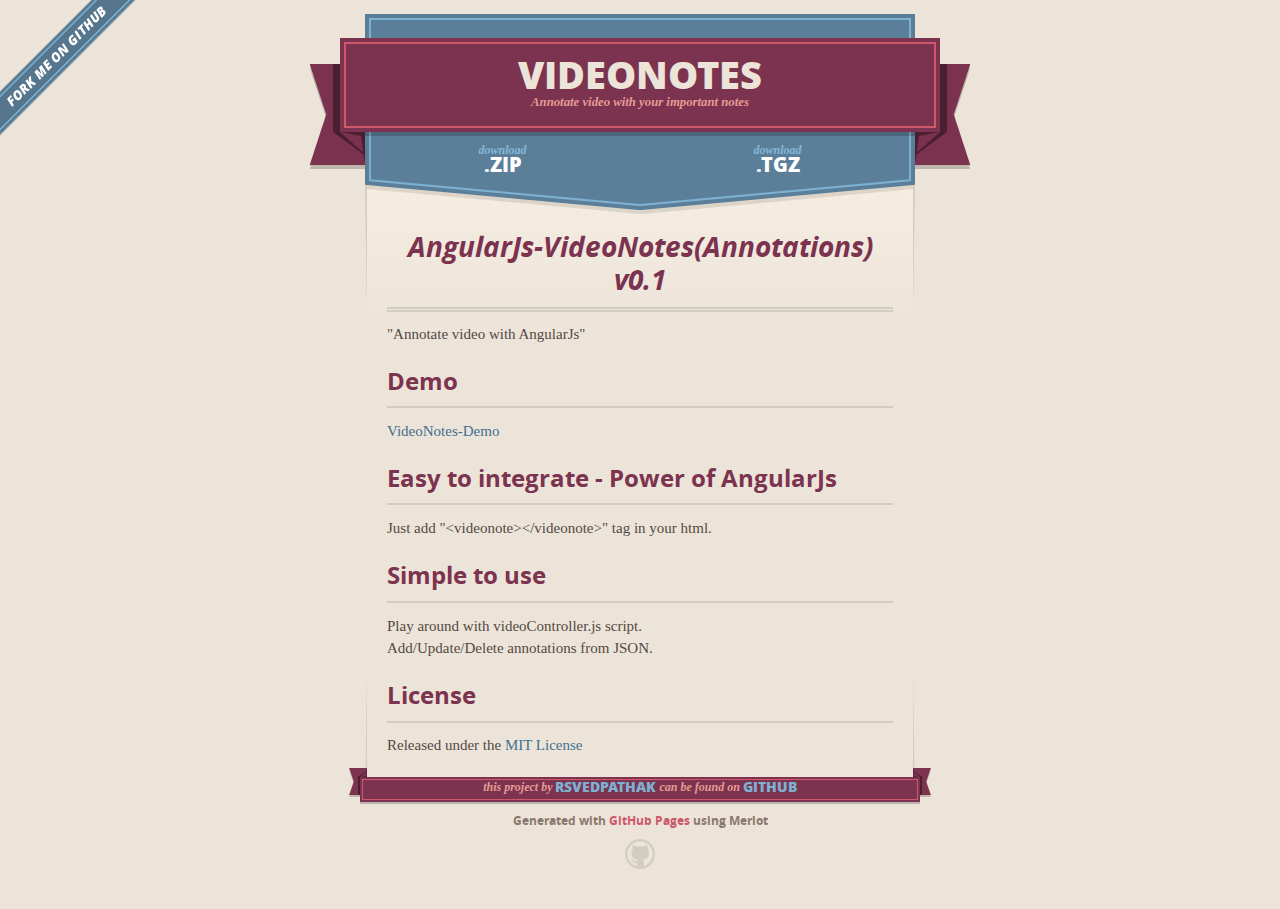
<file: index.html>
<!DOCTYPE html>
<html>
  <head>
    <meta charset='utf-8'>
    <meta http-equiv="X-UA-Compatible" content="chrome=1">
    <meta name="viewport" content="width=640">

    <link rel="stylesheet" href="stylesheets/core.css" media="screen">
    <link rel="stylesheet" href="stylesheets/mobile.css" media="handheld, only screen and (max-device-width:640px)">
    <link rel="stylesheet" href="stylesheets/github-light.css">

    <script type="text/javascript" src="javascripts/modernizr.js"></script>
    <script type="text/javascript" src="https://ajax.googleapis.com/ajax/libs/jquery/1.7.1/jquery.min.js"></script>
    <script type="text/javascript" src="javascripts/headsmart.min.js"></script>
    <script type="text/javascript">
      $(document).ready(function () {
        $('#main_content').headsmart()
      })
    </script>
    <title>VideoNotes by rsvedpathak</title>
  </head>

  <body>
    <a id="forkme_banner" href="https://github.com/rsvedpathak/VideoNotes">View on GitHub</a>
    <div class="shell">

      <header>
        <span class="ribbon-outer">
          <span class="ribbon-inner">
            <h1>VideoNotes</h1>
            <h2>Annotate video with your important notes</h2>
          </span>
          <span class="left-tail"></span>
          <span class="right-tail"></span>
        </span>
      </header>

      <section id="downloads">
        <span class="inner">
          <a href="https://github.com/rsvedpathak/VideoNotes/zipball/master" class="zip"><em>download</em> .ZIP</a><a href="https://github.com/rsvedpathak/VideoNotes/tarball/master" class="tgz"><em>download</em> .TGZ</a>
        </span>
      </section>


      <span class="banner-fix"></span>


      <section id="main_content">
        <h1>
<a id="angularjs-videonotesannotations-v01" class="anchor" href="#angularjs-videonotesannotations-v01" aria-hidden="true"><span class="octicon octicon-link"></span></a>AngularJs-VideoNotes(Annotations) v0.1</h1>

<p><i>"Annotate video with AngularJs"</i></p>

<h2>
<a id="demo" class="anchor" href="#demo" aria-hidden="true"><span class="octicon octicon-link"></span></a>Demo</h2>

<p><a href="https://htmlpreview.github.io/?https://github.com/rsvedpathak/VideoNotes/blob/master/index.html">VideoNotes-Demo</a></p>

<h2>
<a id="easy-to-integrate---power-of-angularjs" class="anchor" href="#easy-to-integrate---power-of-angularjs" aria-hidden="true"><span class="octicon octicon-link"></span></a>Easy to integrate - Power of AngularJs</h2>

<p>Just add <i>"&lt;videonote&gt;&lt;/videonote&gt;"</i> tag in your html.</p>

<h2>
<a id="simple-to-use" class="anchor" href="#simple-to-use" aria-hidden="true"><span class="octicon octicon-link"></span></a>Simple to use</h2>

<p><i>
Play around with videoController.js script.<br>
Add/Update/Delete annotations from JSON.
</i></p>

<h2>
<a id="license" class="anchor" href="#license" aria-hidden="true"><span class="octicon octicon-link"></span></a>License</h2>

<p>Released under the <a href="http://opensource.org/licenses/MIT">MIT License</a></p>
      </section>

      <footer>
        <span class="ribbon-outer">
          <span class="ribbon-inner">
            <p>this project by <a href="https://github.com/rsvedpathak">rsvedpathak</a> can be found on <a href="https://github.com/rsvedpathak/VideoNotes">GitHub</a></p>
          </span>
          <span class="left-tail"></span>
          <span class="right-tail"></span>
        </span>
        <p>Generated with <a href="https://pages.github.com">GitHub Pages</a> using Merlot</p>
        <span class="octocat"></span>
      </footer>

    </div>

    
  </body>
</html>
</file>
<file: stylesheets/core.css>
@import url("screen.css");
@import url("non-screen.css") handheld;
@import url("non-screen.css") only screen and (max-device-width:640px);
</file>
<file: stylesheets/mobile.css>
/* Generated by Font Squirrel (http://www.fontsquirrel.com) on February 9, 2012 */


@font-face {
  font-family: 'Open Sans';
  src: url('../fonts/opensans-regular-webfont.eot');
  src: url('../fonts/opensans-regular-webfont.eot?#iefix') format('embedded-opentype'),
       url('../fonts/opensans-regular-webfont.woff') format('woff'),
       url('../fonts/opensans-regular-webfont.ttf') format('truetype'),
       url('../fonts/opensans-regular-webfont.svg#OpenSansRegular') format('svg');
  font-weight: normal;
  font-style: normal;
}

@font-face {
  font-family: 'Open Sans';
  src: url('../fonts/opensans-italic-webfont.eot');
  src: url('../fonts/opensans-italic-webfont.eot?#iefix') format('embedded-opentype'),
       url('../fonts/opensans-italic-webfont.woff') format('woff'),
       url('../fonts/opensans-italic-webfont.ttf') format('truetype'),
       url('../fonts/opensans-italic-webfont.svg#OpenSansItalic') format('svg');
  font-weight: normal;
  font-style: italic;
}

@font-face {
  font-family: 'Open Sans';
  src: url('../fonts/opensans-bold-webfont.eot');
  src: url('../fonts/opensans-bold-webfont.eot?#iefix') format('embedded-opentype'),
       url('../fonts/opensans-bold-webfont.woff') format('woff'),
       url('../fonts/opensans-bold-webfont.ttf') format('truetype'),
       url('../fonts/opensans-bold-webfont.svg#OpenSansBold') format('svg');
  font-weight: bold;
  font-style: normal;
}

@font-face {
  font-family: 'Open Sans';
  src: url('../fonts/opensans-bolditalic-webfont.eot');
  src: url('../fonts/opensans-bolditalic-webfont.eot?#iefix') format('embedded-opentype'),
       url('../fonts/opensans-bolditalic-webfont.woff') format('woff'),
       url('../fonts/opensans-bolditalic-webfont.ttf') format('truetype'),
       url('../fonts/opensans-bolditalic-webfont.svg#OpenSansBoldItalic') format('svg');
  font-weight: bold;
  font-style: italic;
}

@font-face {
  font-family: 'Open Sans';
  src: url('../fonts/opensans-extrabold-webfont.eot');
  src: url('../fonts/opensans-extrabold-webfont.eot?#iefix') format('embedded-opentype'),
       url('../fonts/opensans-extrabold-webfont.woff') format('woff'),
       url('../fonts/opensans-extrabold-webfont.ttf') format('truetype'),
       url('../fonts/opensans-extrabold-webfont.svg#OpenSansExtrabold') format('svg');
  font-weight: bolder;
  font-style: normal;
}


/* http://meyerweb.com/eric/tools/css/reset/ 
   v2.0 | 20110126
   License: none (public domain)
*/

html, body, div, span, applet, object, iframe,
h1, h2, h3, h4, h5, h6, p, blockquote, pre,
a, abbr, acronym, address, big, cite, code,
del, dfn, em, img, ins, kbd, q, s, samp,
small, strike, strong, sub, sup, tt, var,
b, u, i, center,
dl, dt, dd, ol, ul, li,
fieldset, form, label, legend,
table, caption, tbody, tfoot, thead, tr, th, td,
article, aside, canvas, details, embed, 
figure, figcaption, footer, header, hgroup, 
menu, nav, output, ruby, section, summary,
time, mark, audio, video {
  margin: 0;
  padding: 0;
  border: 0;
  font-size: 100%;
  font: inherit;
  vertical-align: baseline;
}
/* HTML5 display-role reset for older browsers */
article, aside, details, figcaption, figure, 
footer, header, hgroup, menu, nav, section {
  display: block;
}
body {
  line-height: 1;
}
ol, ul {
  list-style: none;
}
blockquote, q {
  quotes: none;
}
blockquote:before, blockquote:after,
q:before, q:after {
  content: '';
  content: none;
}
table {
  border-collapse: collapse;
  border-spacing: 0;
}

header, footer, section {
  display: block;
  position: relative;
}

/* STYLES */

div.shell {
  display: block;
  width: 640px;
  margin: 0 auto;
}

a#forkme_banner {
  display: none;
}

/* header */

header {
  position: relative;
  z-index: 2;
  margin: 0;
  max-width: 640px;
  top: 51px;
}

header span.ribbon-inner {
  position: relative;
  display: block;
  background-color: #cd596b;
  border: 8px solid #7c334f;
  padding: 6px;
  z-index: 1;
}

header span.left-tail, header span.right-tail {
  position: relative;
  display: block;
  width: 19px;
  height: 10px;
  background: transparent url(../images/ribbon-tail-sprite-2x.png) 0 0 no-repeat;
  position: absolute;
  bottom: -10px;
  z-index: 0;
}

header span.left-tail {
  background-position: 0 0;
  left: 0;
}

header span.right-tail {
  background-position: -19px 0;
  right: 0;
}

header h1 {
  background-color: #7c334f;
  font-size: 2em;
  font-weight: bolder;
  font-style: normal;
  text-transform: uppercase;
  color: #ece4d8;
  text-align: center;
  line-height:1;  
  padding: 14px 20px 0;
}

header h2 {
  background-color: #7c334f;
  font: bold italic .85em/1.5 Georgia, Times, “Times New Roman”, serif;
  color: #e69b95;
  padding-bottom: 14px;
  margin-top: -3px;
  text-align: center;
}

section#downloads {
  position: relative;
  display: block;
  height: 171px;
  width: 602px;
  padding-bottom: 150px;
  margin: 51px auto -250px;
  z-index: 1;
  background: transparent url(../images/shield.png) center 0 no-repeat;
}

section#downloads a {
  display: none;
}

span.banner-fix {
  background: transparent url(../images/shield-fallback.png) center top no-repeat;
  display: block;
  height: 31px;
  position: absolute;
  width: 640px;
  top: 20px;

}

section#main_content {
  z-index: 2;
  padding: 20px 40px 0;
  min-height:185px;
}

/* footer */

footer {
  background: none;
  padding-top: 104px;
  margin: -94px auto 40px;
  max-width:640px;
  text-align: center;
}

footer span.ribbon-outer {
  display: block;
  position: relative;
  border-bottom: 2px solid #bdb6ad;
}

footer span.ribbon-inner {
  position: relative;
  display: block;
  background-color: #cd596b;
  border: 8px solid #7c334f;
  padding: 6px;
  z-index: 1;
}

footer p {
  font-family: 'Open Sans', sans-serif;
  font-weight: bold;
  font-size: .6em;
  color: #8b786f;
}

footer a {
  color: #cd596b;
}

footer span.ribbon-inner p {
  background-color: #7c334f;
  margin: 0;
  color: #e69b95;
  font: bold italic 22px/1 Georgia, Times, “Times New Roman”, serif;
  height: auto;
  line-height: 1.1;
  padding: 20px 0px 10px;
}

footer span.ribbon-inner a {
  display: block;
  position: relative;
  bottom: 0;
  color: #7eb0d2;
  font-family: 'Open Sans', sans-serif;
  text-transform: uppercase;
  font-style: normal;
  font-weight: bolder;
  font-size: 38px;
  padding-bottom: 10px;
}

footer span.ribbon-inner a:hover {
  color: #7eb0d2;
}

footer span.left-tail, footer span.right-tail {
  position: relative;
  display: block;
  width: 23px;
  height: 126px;
  background: transparent url(../images/small-ribbon-tail-sprite-2x.png) 0 0 no-repeat;
  position: absolute;
  top: -126px;
  z-index: 0;
}

footer span.left-tail {
  background-position: 0 0;
  left: 0;
}

footer span.right-tail {
  background-position: -23px 0;
  right: 0;
}

footer span.octocat {
  background: transparent url(../images/octocat-2x.png) 0 0 no-repeat;
  display: block;
  width: 60px;
  height: 60px;
  margin: 20px auto 0;}

/* content */

body {
  background: #ece4d8;
  font: normal normal 30px/1.5 Georgia, Palatino,” Palatino Linotype”, Times, “Times New Roman”, serif;
  color: #544943;
  -webkit-font-smoothing: antialiased;
}

a, a:hover {
  color: #417090;
}

a {
  text-decoration: none;
}

a:hover {
  text-decoration: underline;
}

h1,h2,h3,h4,h5,h6 {
  font-family: 'Open Sans', sans-serif;
  font-weight: bold;
}

p {
  margin: .7em 0 0;
}

strong {
  font-weight: bold;
}

em {
  font-style: italic;
}

ol {
  margin: .7em 0;
  list-style-type: decimal;
  padding-left: 1.35em;
}

ul {
  margin: .7em 0;
  padding-left: 1.35em;
}

ul li {
  padding-left: 20px;
  background: transparent url(../images/chevron-2x.png) left 15px no-repeat;
}

blockquote {
  font-family: 'Open Sans', sans-serif;
  margin: 20px 0;
  color: #8b786f;
  padding-left: 1.35em;
  background: transparent url('../images/blockquote-gfx-2x.png') 0 8px no-repeat;
}

img {
  -webkit-box-shadow: 0px 4px 0px #bdb6ad;
  -moz-box-shadow: 0px 4px 0px #bdb6ad;
  box-shadow: 0px 4px 0px #bdb6ad;
  border: 4px solid #fff6e9;
  max-width: 556px;
}

hr {
  border: none;
  outline: none;
  height: 42px;
  background: transparent url('../images/hr-2x.jpg') center center repeat-x;
  margin: 0 0 20px;
}

code {
  background: #fff6e9;
  font: normal normal .9em/1.7 "Lucida Sans Typewriter", "Lucida Console", Monaco, "Bitstream Vera Sans Mono", monospace;
  padding: 0 5px 1px;
}

pre {
  margin: 10px 0 20px;
  padding: .7em;
  background: #fff6e9;
  border-bottom: 4px solid #bdb6ad;
  font: normal normal .9em/1.7 "Lucida Sans Typewriter", "Lucida Console", Monaco, "Bitstream Vera Sans Mono", monospace;
  overflow: auto;
}

table {
  background: #fff6e9;
  display: table;
  width: 100%;
  border-collapse: separate;
  border-bottom: 4px solid #bdb6ad;
  margin: 10px 0;
}

tr {
  display: table-row;
}

th {
  display: table-cell;
  padding: 2px 10px;
  border: solid #ece4d8;
  border-width: 0 4px 4px 0;
  color: #cd596b;
  font-family: 'Open Sans', sans-serif;
  font-weight: bold;
  font-size: .85em;
}

td {
  display: table-cell;
  padding: 0 .7em;
  border: solid #ece4d8;
  border-width: 0 4px 4px 0;
}

td:last-child, th:last-child {
  border-right: none;
}

tr:last-child td {
  border-bottom: none;
}

dl {
  margin: .7em 0 20px;
}

dt {
  font-family: 'Open Sans', sans-serif;
  font-weight: bold;
}

dd {
  padding-left: 1.35em;
}

dd p:first-child {
  margin-top: 0;
}

/* Content based headers */

#main_content > .header-level-1:first-child,
#main_content > .header-level-2:first-child,
#main_content > .header-level-3:first-child,
#main_content > .header-level-4:first-child,
#main_content > .header-level-5:first-child,
#main_content > .header-level-6:first-child {
  margin-top: 0;
}

.header-level-1 {
  font-size: 1.85em;
  border-bottom: .2em double #d3ccc1;
  color: #7c334f;
  text-align: center;
  font-style: italic;
  margin: 1.1em 0 .38em;
  line-height: 1.2;
  padding-bottom: 10px
}

.header-level-2 {
  font-size: 1.58em;
  color: #7c334f;
  margin: .95em 0 .5em;
  border-bottom: .1em solid #D3CCC1;
  line-height: 1.2;
  padding-bottom: 10px
}

.header-level-3 {
  margin: 20px 0 10px;
  font-size: 1.45em;
}

.header-level-4 {
  margin: .6em 0;
  font-size: 1.2em;
  color: #cd596b;
}

.header-level-5 {
  margin: .7em 0;
  font-size: 1em;
  color: #8b786f;
}

.header-level-6 {
  margin: .8em 0;
  font-size: .85em;
  font-style: italic;
}
</file>
<file: stylesheets/github-light.css>
/*
   Copyright 2014 GitHub Inc.

   Licensed under the Apache License, Version 2.0 (the "License");
   you may not use this file except in compliance with the License.
   You may obtain a copy of the License at

       http://www.apache.org/licenses/LICENSE-2.0

   Unless required by applicable law or agreed to in writing, software
   distributed under the License is distributed on an "AS IS" BASIS,
   WITHOUT WARRANTIES OR CONDITIONS OF ANY KIND, either express or implied.
   See the License for the specific language governing permissions and
   limitations under the License.

*/

.pl-c /* comment */ {
  color: #969896;
}

.pl-c1      /* constant, markup.raw, meta.diff.header, meta.module-reference, meta.property-name, support, support.constant, support.variable, variable.other.constant */,
.pl-s .pl-v /* string variable */ {
  color: #0086b3;
}

.pl-e  /* entity */,
.pl-en /* entity.name */ {
  color: #795da3;
}

.pl-s .pl-s1 /* string source */,
.pl-smi      /* storage.modifier.import, storage.modifier.package, storage.type.java, variable.other, variable.parameter.function */ {
  color: #333;
}

.pl-ent /* entity.name.tag */ {
  color: #63a35c;
}

.pl-k /* keyword, storage, storage.type */ {
  color: #a71d5d;
}

.pl-pds              /* punctuation.definition.string, string.regexp.character-class */,
.pl-s                /* string */,
.pl-s .pl-pse .pl-s1 /* string punctuation.section.embedded source */,
.pl-sr               /* string.regexp */,
.pl-sr .pl-cce       /* string.regexp constant.character.escape */,
.pl-sr .pl-sra       /* string.regexp string.regexp.arbitrary-repitition */,
.pl-sr .pl-sre       /* string.regexp source.ruby.embedded */ {
  color: #183691;
}

.pl-v /* variable */ {
  color: #ed6a43;
}

.pl-id /* invalid.deprecated */ {
  color: #b52a1d;
}

.pl-ii /* invalid.illegal */ {
  background-color: #b52a1d;
  color: #f8f8f8;
}

.pl-sr .pl-cce /* string.regexp constant.character.escape */ {
  color: #63a35c;
  font-weight: bold;
}

.pl-ml /* markup.list */ {
  color: #693a17;
}

.pl-mh        /* markup.heading */,
.pl-mh .pl-en /* markup.heading entity.name */,
.pl-ms        /* meta.separator */ {
  color: #1d3e81;
  font-weight: bold;
}

.pl-mq /* markup.quote */ {
  color: #008080;
}

.pl-mi /* markup.italic */ {
  color: #333;
  font-style: italic;
}

.pl-mb /* markup.bold */ {
  color: #333;
  font-weight: bold;
}

.pl-md /* markup.deleted, meta.diff.header.from-file */ {
  background-color: #ffecec;
  color: #bd2c00;
}

.pl-mi1 /* markup.inserted, meta.diff.header.to-file */ {
  background-color: #eaffea;
  color: #55a532;
}

.pl-mdr /* meta.diff.range */ {
  color: #795da3;
  font-weight: bold;
}

.pl-mo /* meta.output */ {
  color: #1d3e81;
}
</file>
